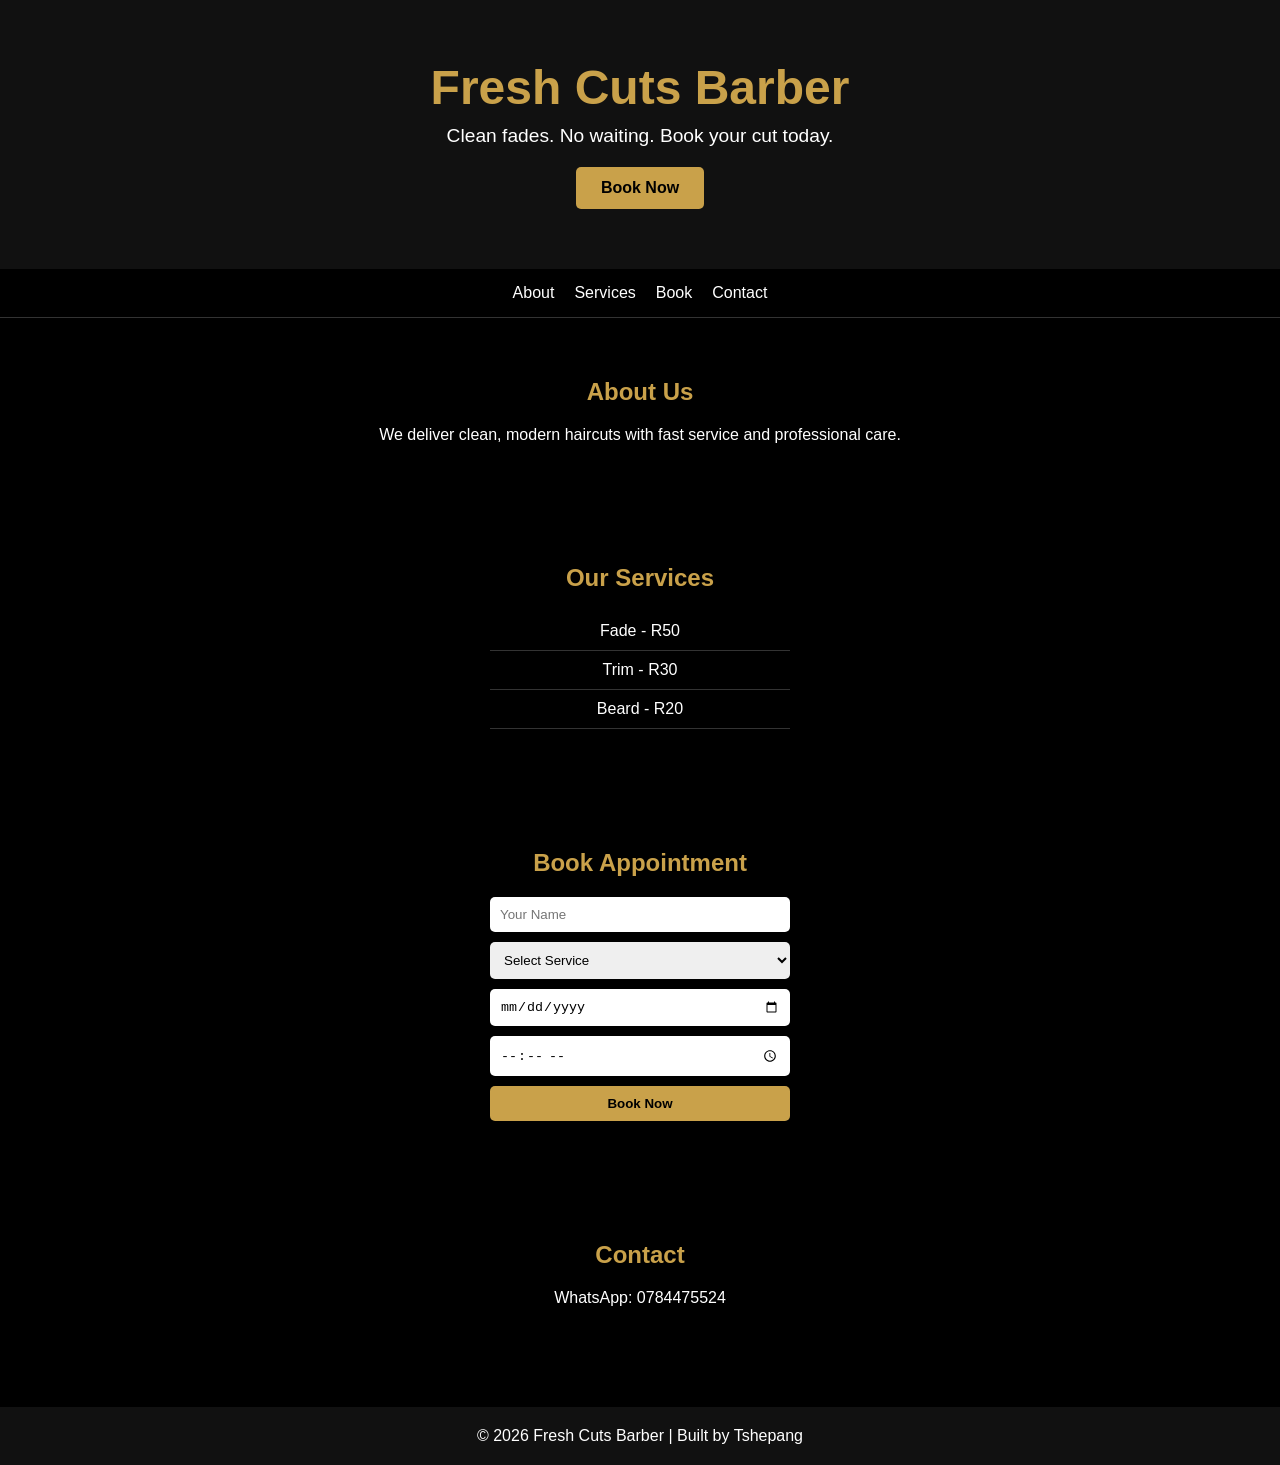
<file: index.html>
<!DOCTYPE html>
<html lang="en">
<head>
  <meta charset="UTF-8" />
  <meta name="viewport" content="width=device-width, initial-scale=1.0" />
  <title>Fresh Cuts Barber</title>

  <style>
    * { margin: 0; padding: 0; box-sizing: border-box; }
    body { font-family: Arial, sans-serif; background: #000; color: #fff; }

    header {
      text-align: center;
      padding: 60px 20px;
      background: #111;
    }

    header h1 {
      font-size: 3rem;
      color: #C9A14A;
    }

    header p {
      margin-top: 10px;
      font-size: 1.2rem;
    }

    .btn {
      display: inline-block;
      margin-top: 20px;
      padding: 12px 25px;
      background: #C9A14A;
      color: #000;
      text-decoration: none;
      font-weight: bold;
      border-radius: 5px;
    }

    nav {
      display: flex;
      justify-content: center;
      gap: 20px;
      padding: 15px;
      background: #000;
      border-bottom: 1px solid #333;
    }

    nav a {
      color: #fff;
      text-decoration: none;
    }

    section {
      padding: 60px 20px;
      text-align: center;
    }

    h2 {
      margin-bottom: 20px;
      color: #C9A14A;
    }

    .services ul {
      list-style: none;
      max-width: 300px;
      margin: auto;
    }

    .services li {
      padding: 10px;
      border-bottom: 1px solid #333;
    }

    form {
      display: flex;
      flex-direction: column;
      max-width: 300px;
      margin: auto;
      gap: 10px;
    }

    input, select, button {
      padding: 10px;
      border: none;
      border-radius: 5px;
    }

    button {
      background: #C9A14A;
      font-weight: bold;
      cursor: pointer;
    }

    footer {
      text-align: center;
      padding: 20px;
      background: #111;
      margin-top: 40px;
    }
  </style>
</head>
<body>

<header>
  <h1>Fresh Cuts Barber</h1>
  <p>Clean fades. No waiting. Book your cut today.</p>
  <a href="#booking" class="btn">Book Now</a>
</header>

<nav>
  <a href="#about">About</a>
  <a href="#services">Services</a>
  <a href="#booking">Book</a>
  <a href="#contact">Contact</a>
</nav>

<section id="about">
  <h2>About Us</h2>
  <p>We deliver clean, modern haircuts with fast service and professional care.</p>
</section>

<section id="services" class="services">
  <h2>Our Services</h2>
  <ul>
    <li>Fade - R50</li>
    <li>Trim - R30</li>
    <li>Beard - R20</li>
  </ul>
</section>

<section id="booking">
  <h2>Book Appointment</h2>
  <form id="bookingForm">
    <input type="text" id="name" placeholder="Your Name" required />

    <select id="serviceSelect" required>
      <option value="">Select Service</option>
      <option value="Fade">Fade</option>
      <option value="Trim">Trim</option>
      <option value="Beard">Beard</option>
    </select>

    <input type="date" id="date" required />
    <input type="time" id="time" required />

    <button type="submit">Book Now</button>
  </form>
</section>

<section id="contact">
  <h2>Contact</h2>
  <p>WhatsApp: 0784475524</p>
</section>

<footer>
  <p>&copy; 2026 Fresh Cuts Barber | Built by Tshepang</p>
</footer>

<script>
  document.getElementById("bookingForm").addEventListener("submit", function(e) {
    e.preventDefault();

    const name = document.getElementById("name").value;
    const service = document.getElementById("serviceSelect").value;
    const date = document.getElementById("date").value;
    const time = document.getElementById("time").value;

    const phone = "27784475524";
    const text = `Hello, I want to book a haircut. Name: ${name}, Service: ${service}, Date: ${date}, Time: ${time}`;

    const url = `https://wa.me/${phone}?text=${encodeURIComponent(text)}`;

    window.open(url, "_blank");
  });
</script>

</body>
</html>
</file>
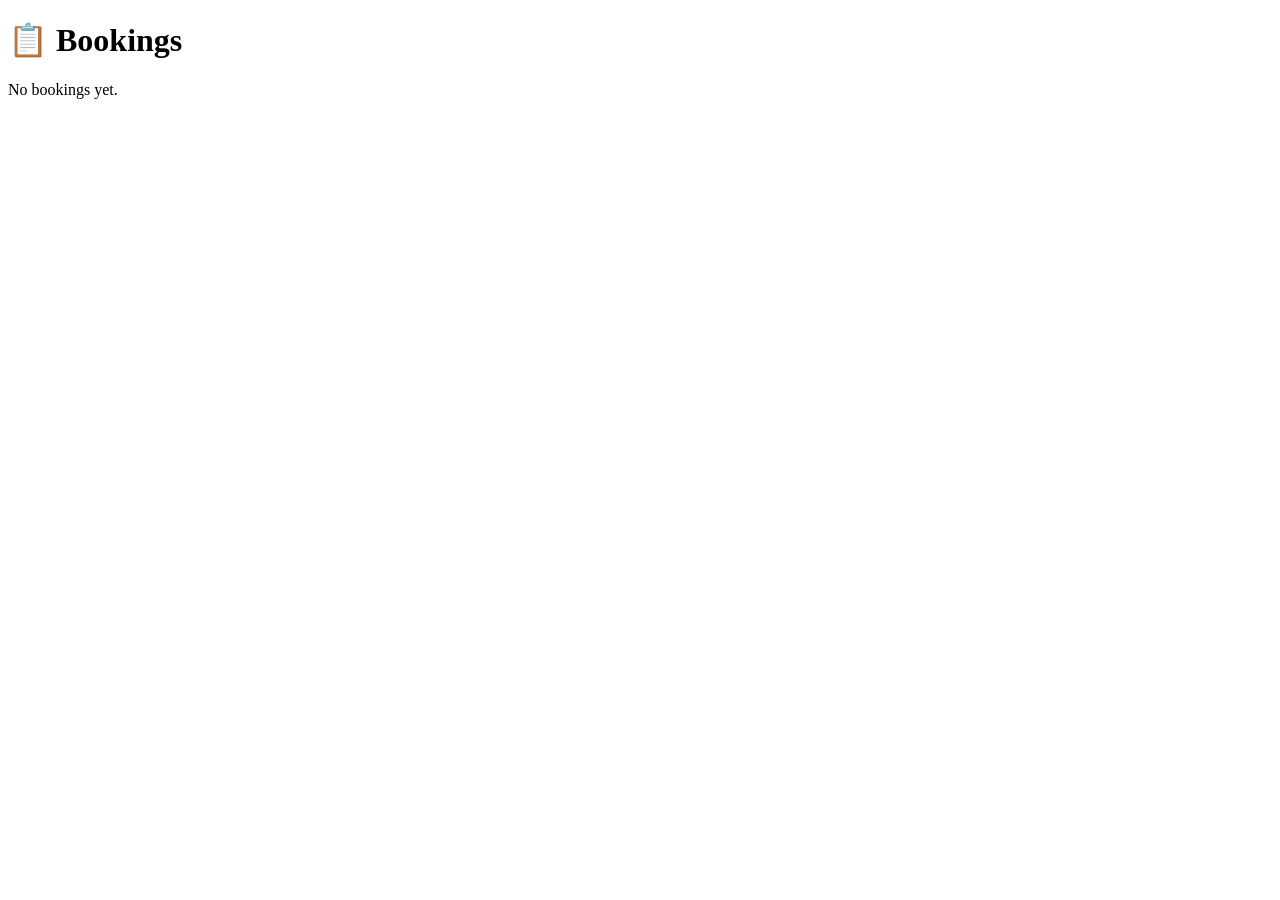
<file: admin.html>
<!DOCTYPE html>
<html>
<head>
  <title>Admin Panel</title>
</head>
<body>

<h1>📋 Bookings</h1>

<div id="bookingsList"></div>

<script>
document.addEventListener("DOMContentLoaded", function () {

  const bookings = JSON.parse(localStorage.getItem("bookings")) || [];
  const container = document.getElementById("bookingsList");

  console.log("Container:", container);
  console.log("Bookings:", bookings);

  if (!container) {
    alert("Error: bookingsList not found!");
    return;
  }

  if (bookings.length === 0) {
    container.innerHTML = "<p>No bookings yet.</p>";
  } else {
    bookings.forEach((b) => {
      const div = document.createElement("div");

      div.innerHTML = `
        <strong>Name:</strong> ${b.name} <br>
        <strong>Service:</strong> ${b.service} <br>
        <strong>Date:</strong> ${b.date} <br>
        <strong>Time:</strong> ${b.time}
      `;

      container.appendChild(div);
    });
  }

});
</script>

</body>
</html>
</file>
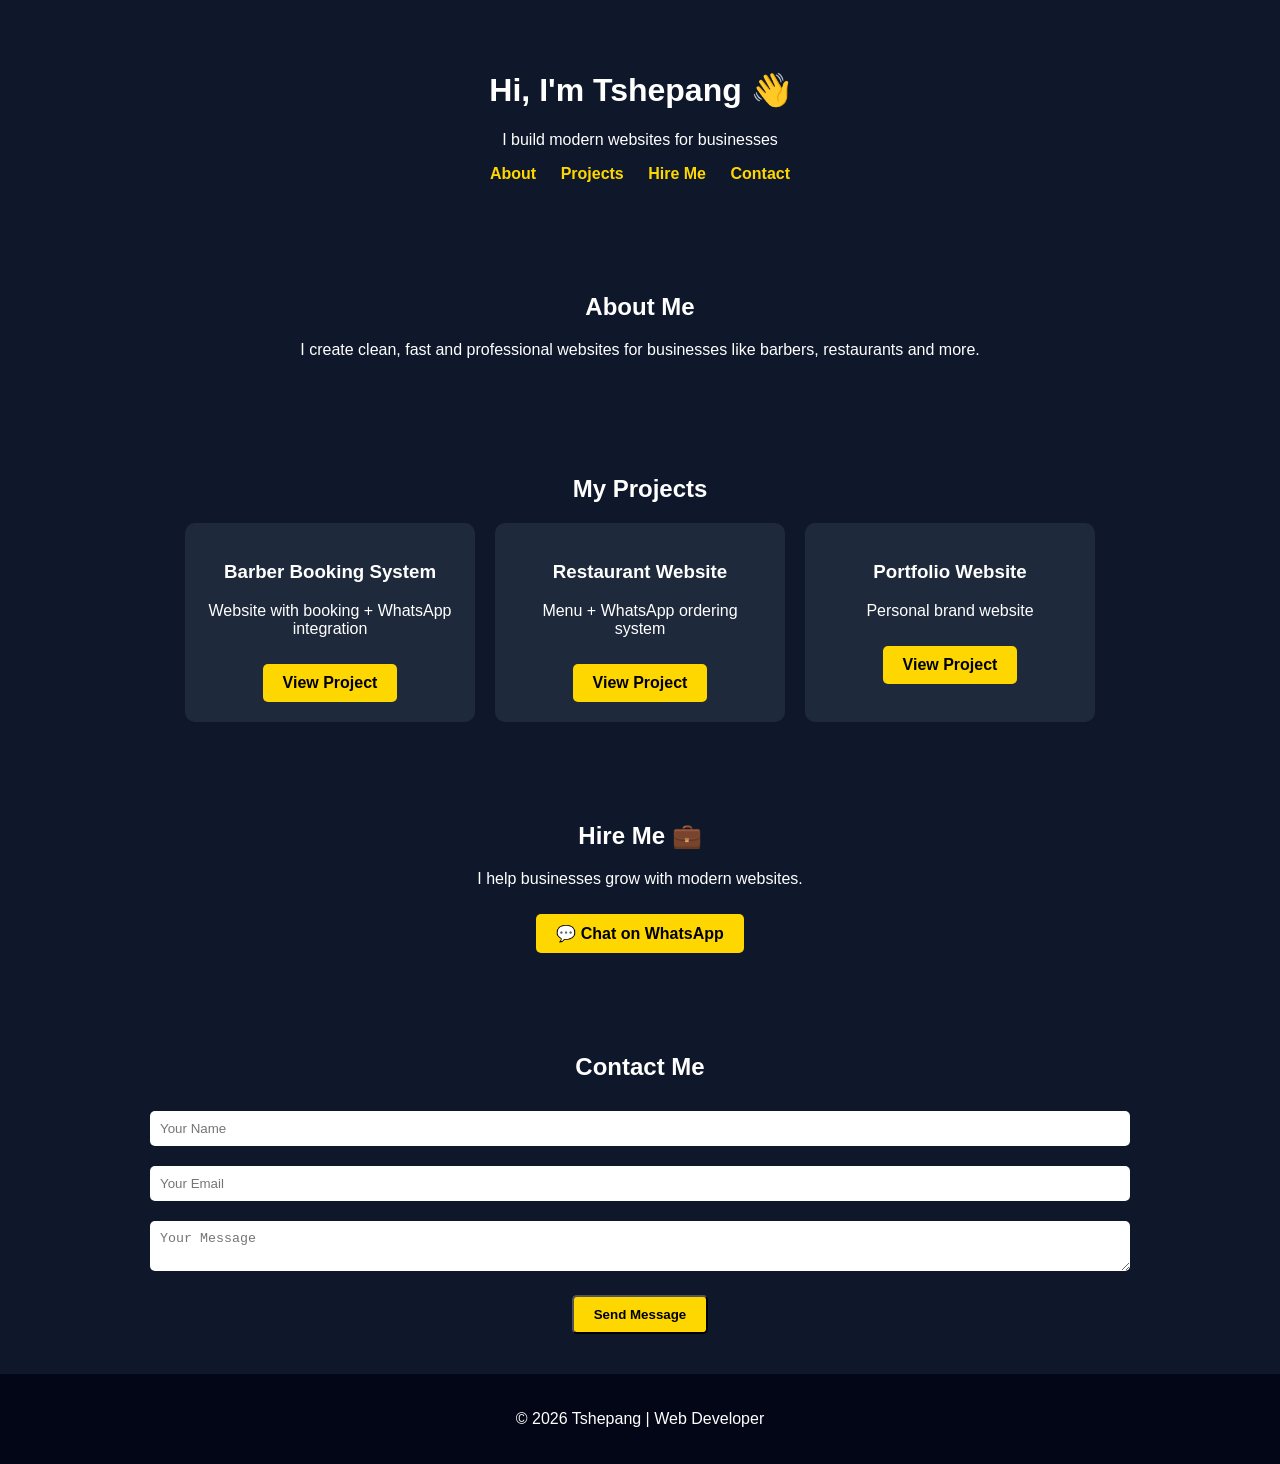
<file: portforlio.html>
<!DOCTYPE html>
<html lang="en">
<head>
  <meta charset="UTF-8">
  <title>Tshepang | Web Developer</title>

  <style>
    body {
      margin: 0;
      font-family: Arial;
      background: #0f172a;
      color: white;
    }

    header {
      text-align: center;
      padding: 50px;
    }

    nav a {
      margin: 10px;
      color: gold;
      text-decoration: none;
      font-weight: bold;
    }

    section {
      padding: 40px;
      text-align: center;
    }

    .projects {
      display: flex;
      justify-content: center;
      gap: 20px;
      flex-wrap: wrap;
    }

    .card {
      background: #1e293b;
      padding: 20px;
      border-radius: 10px;
      width: 250px;
    }

    .btn {
      display: inline-block;
      margin-top: 10px;
      padding: 10px 20px;
      background: gold;
      color: black;
      text-decoration: none;
      border-radius: 5px;
      font-weight: bold;
    }

    input, textarea {
      width: 80%;
      padding: 10px;
      margin: 10px;
      border-radius: 5px;
      border: none;
    }

    footer {
      text-align: center;
      padding: 20px;
      background: #020617;
    }
  </style>
</head>

<body>

<!-- 🔥 HEADER -->
<header>
  <h1>Hi, I'm Tshepang 👋</h1>
  <p>I build modern websites for businesses</p>

  <nav>
    <a href="#about">About</a>
    <a href="#projects">Projects</a>
    <a href="#hire">Hire Me</a>
    <a href="#contact">Contact</a>
  </nav>
</header>

<!-- 🔥 ABOUT -->
<section id="about">
  <h2>About Me</h2>
  <p>I create clean, fast and professional websites for businesses like barbers, restaurants and more.</p>
</section>

<!-- 🔥 PROJECTS -->
<section id="projects">
  <h2>My Projects</h2>

  <div class="projects">

    <div class="card">
      <h3>Barber Booking System</h3>
      <p>Website with booking + WhatsApp integration</p>
      <a href="#" class="btn">View Project</a>
    </div>

    <div class="card">
      <h3>Restaurant Website</h3>
      <p>Menu + WhatsApp ordering system</p>
      <a href="#" class="btn">View Project</a>
    </div>

    <div class="card">
      <h3>Portfolio Website</h3>
      <p>Personal brand website</p>
      <a href="#" class="btn">View Project</a>
    </div>

  </div>
</section>

<!-- 🔥 HIRE ME -->
<section id="hire">
  <h2>Hire Me 💼</h2>
  <p>I help businesses grow with modern websites.</p>

  <a href="https://wa.me/2784475524?text=Hi%20I%20need%20a%20website" 
     target="_blank" class="btn">
    💬 Chat on WhatsApp
  </a>
</section>

<!-- 🔥 CONTACT FORM -->
<section id="contact">
  <h2>Contact Me</h2>

  <form onsubmit="sendEmail(event)">
    <input type="text" id="name" placeholder="Your Name" required><br>
    <input type="email" id="email" placeholder="Your Email" required><br>
    <textarea id="message" placeholder="Your Message" required></textarea><br>
    <button class="btn">Send Message</button>
  </form>
</section>

<!-- 🔥 FOOTER -->
<footer>
  <p>© 2026 Tshepang | Web Developer</p>
</footer>

<!-- 🔥 EMAIL SCRIPT -->
<script>
function sendEmail(e) {
  e.preventDefault();

  const name = document.getElementById("name").value;
  const email = document.getElementById("email").value;
  const message = document.getElementById("message").value;

  const subject = "Portfolio Contact";
  const body = `Name: ${name}%0AEmail: ${email}%0AMessage: ${message}`;

  window.location.href = `tshepangmongale07email@gmail.com?subject=${subject}&body=${body}`;
}
</script>

</body>
</html>
</file>
